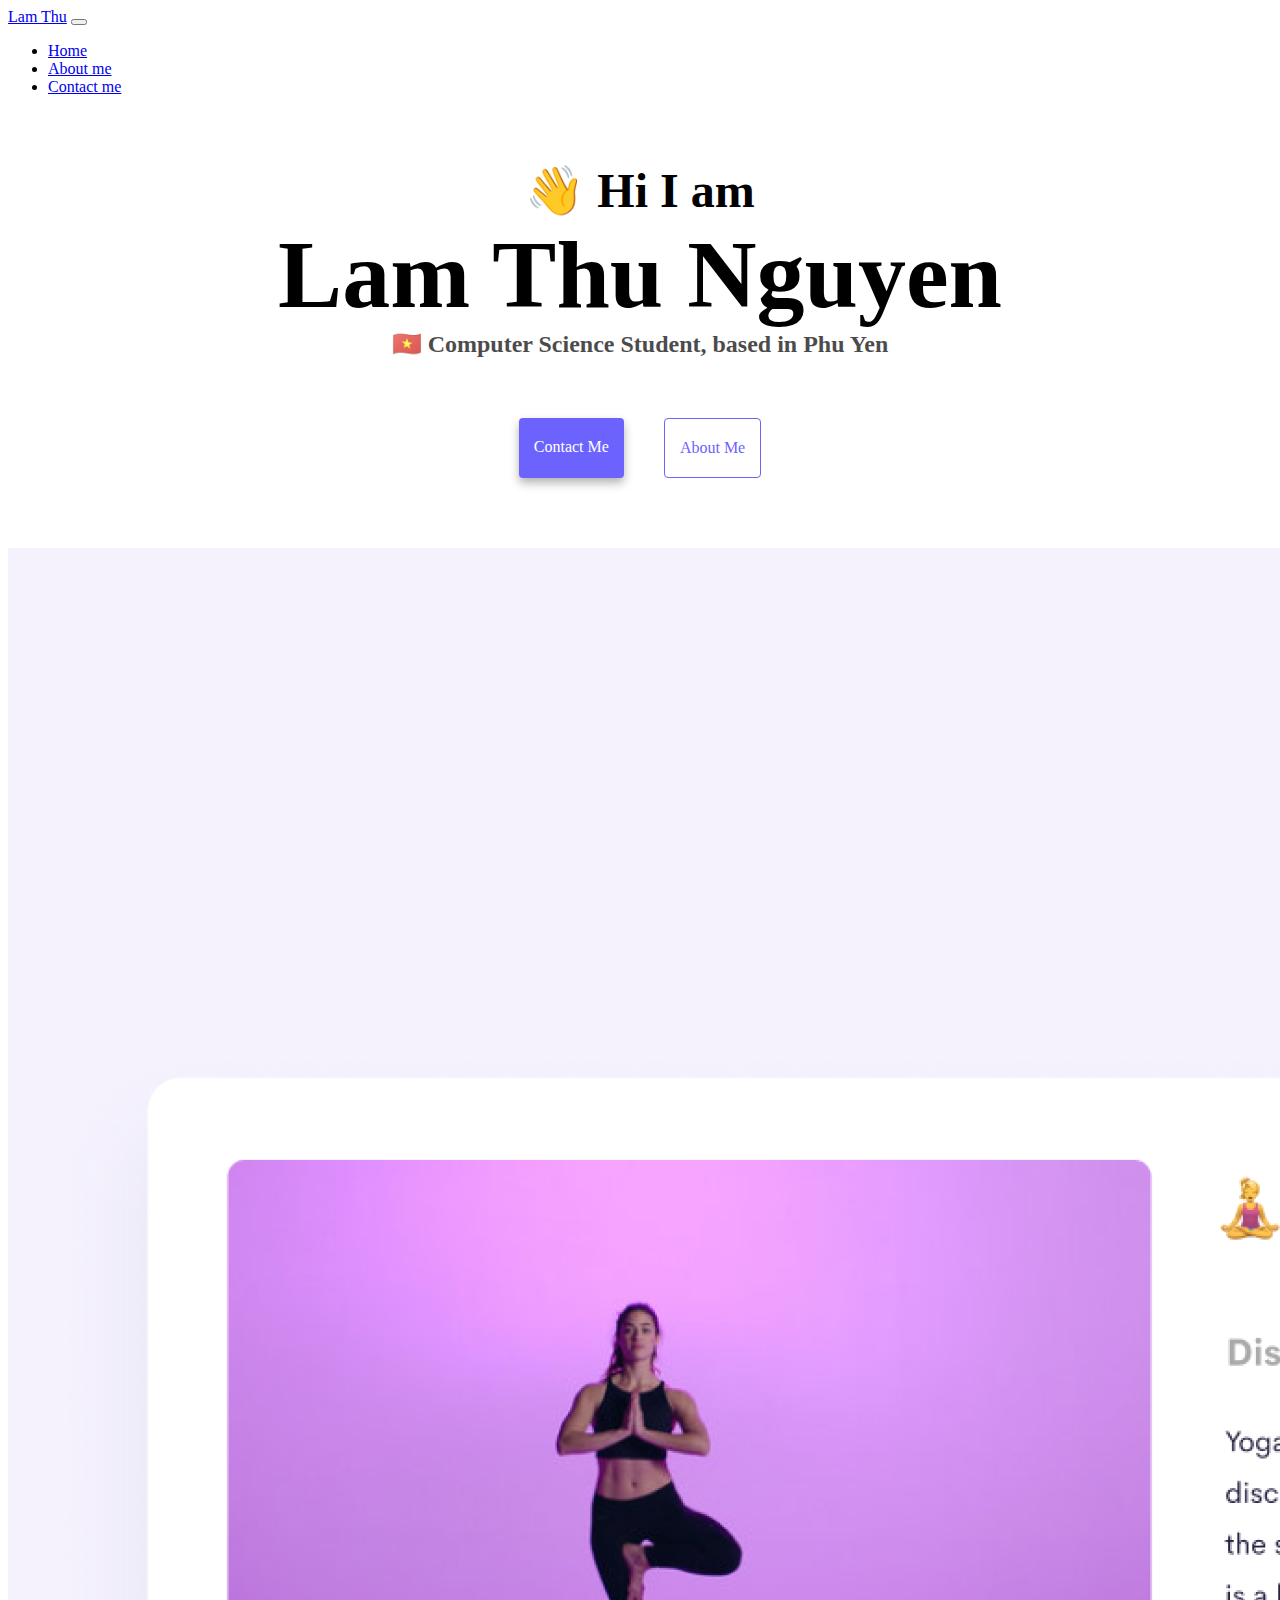
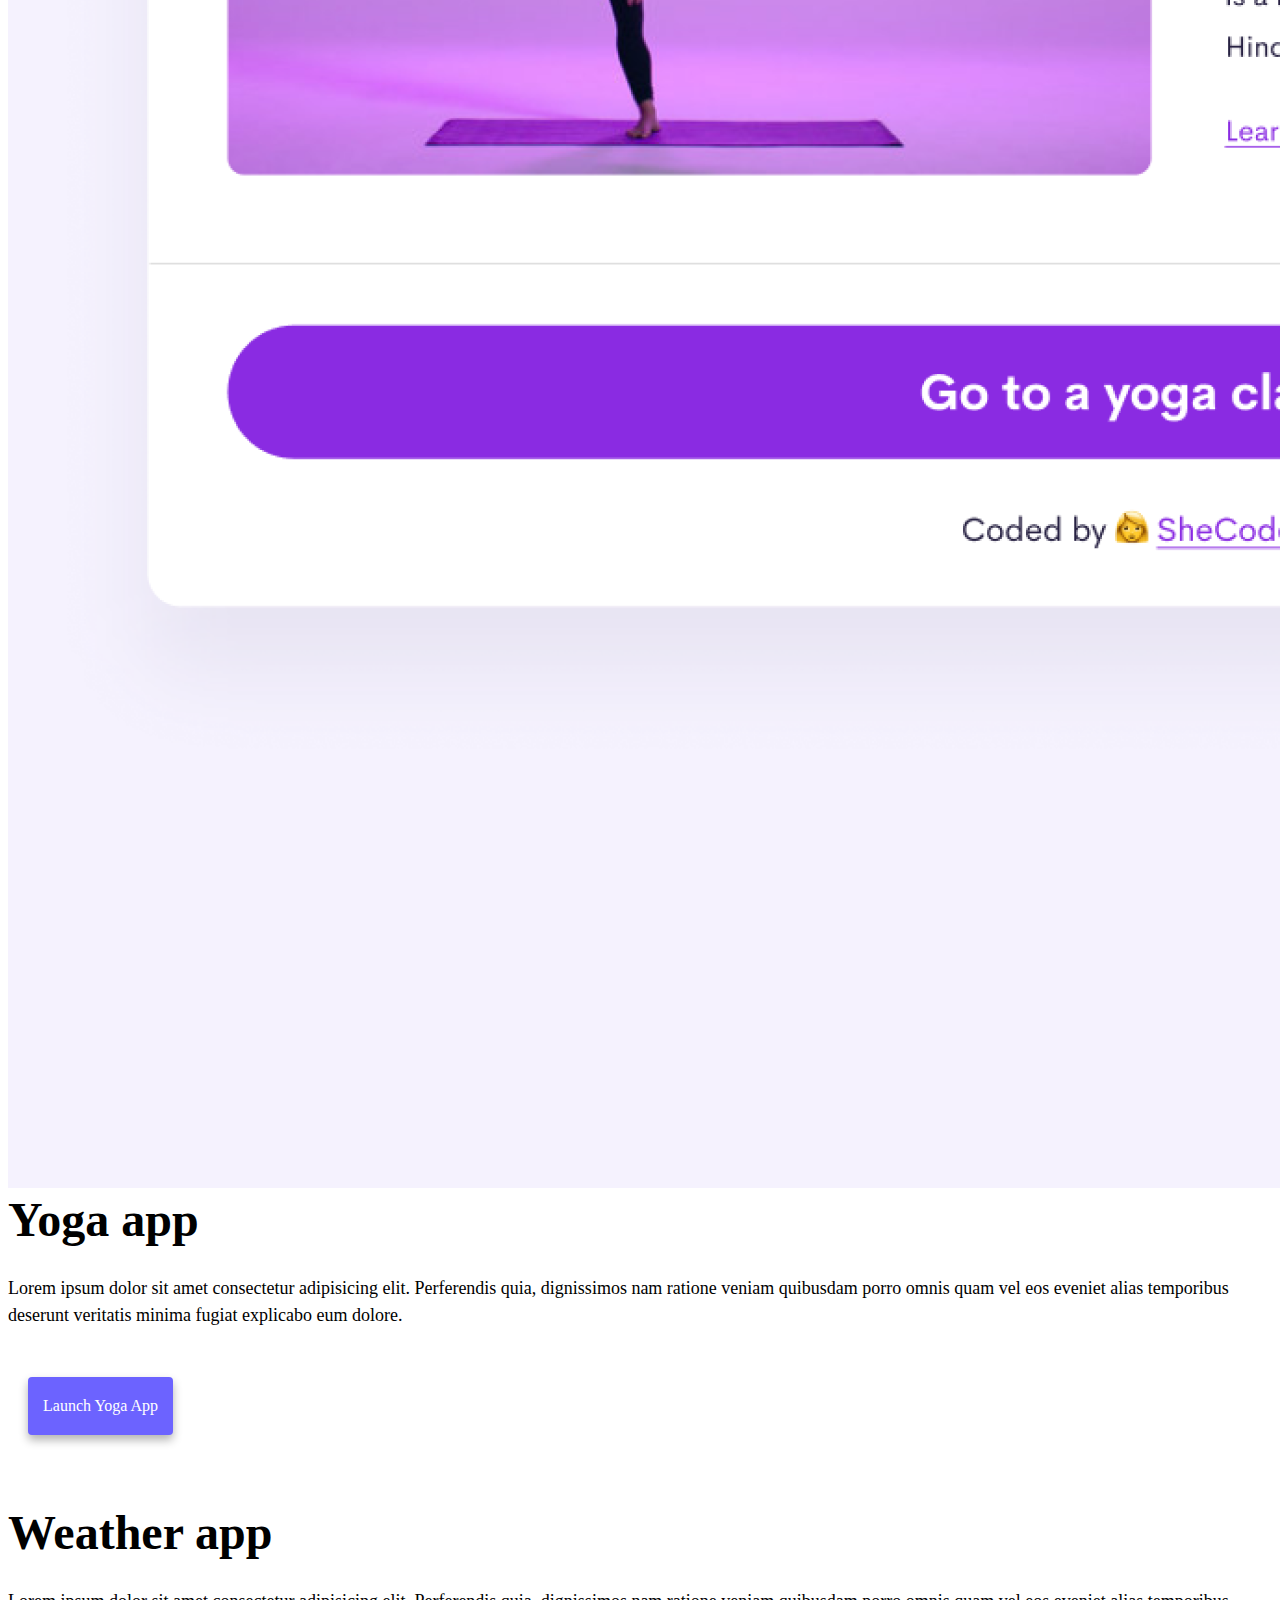
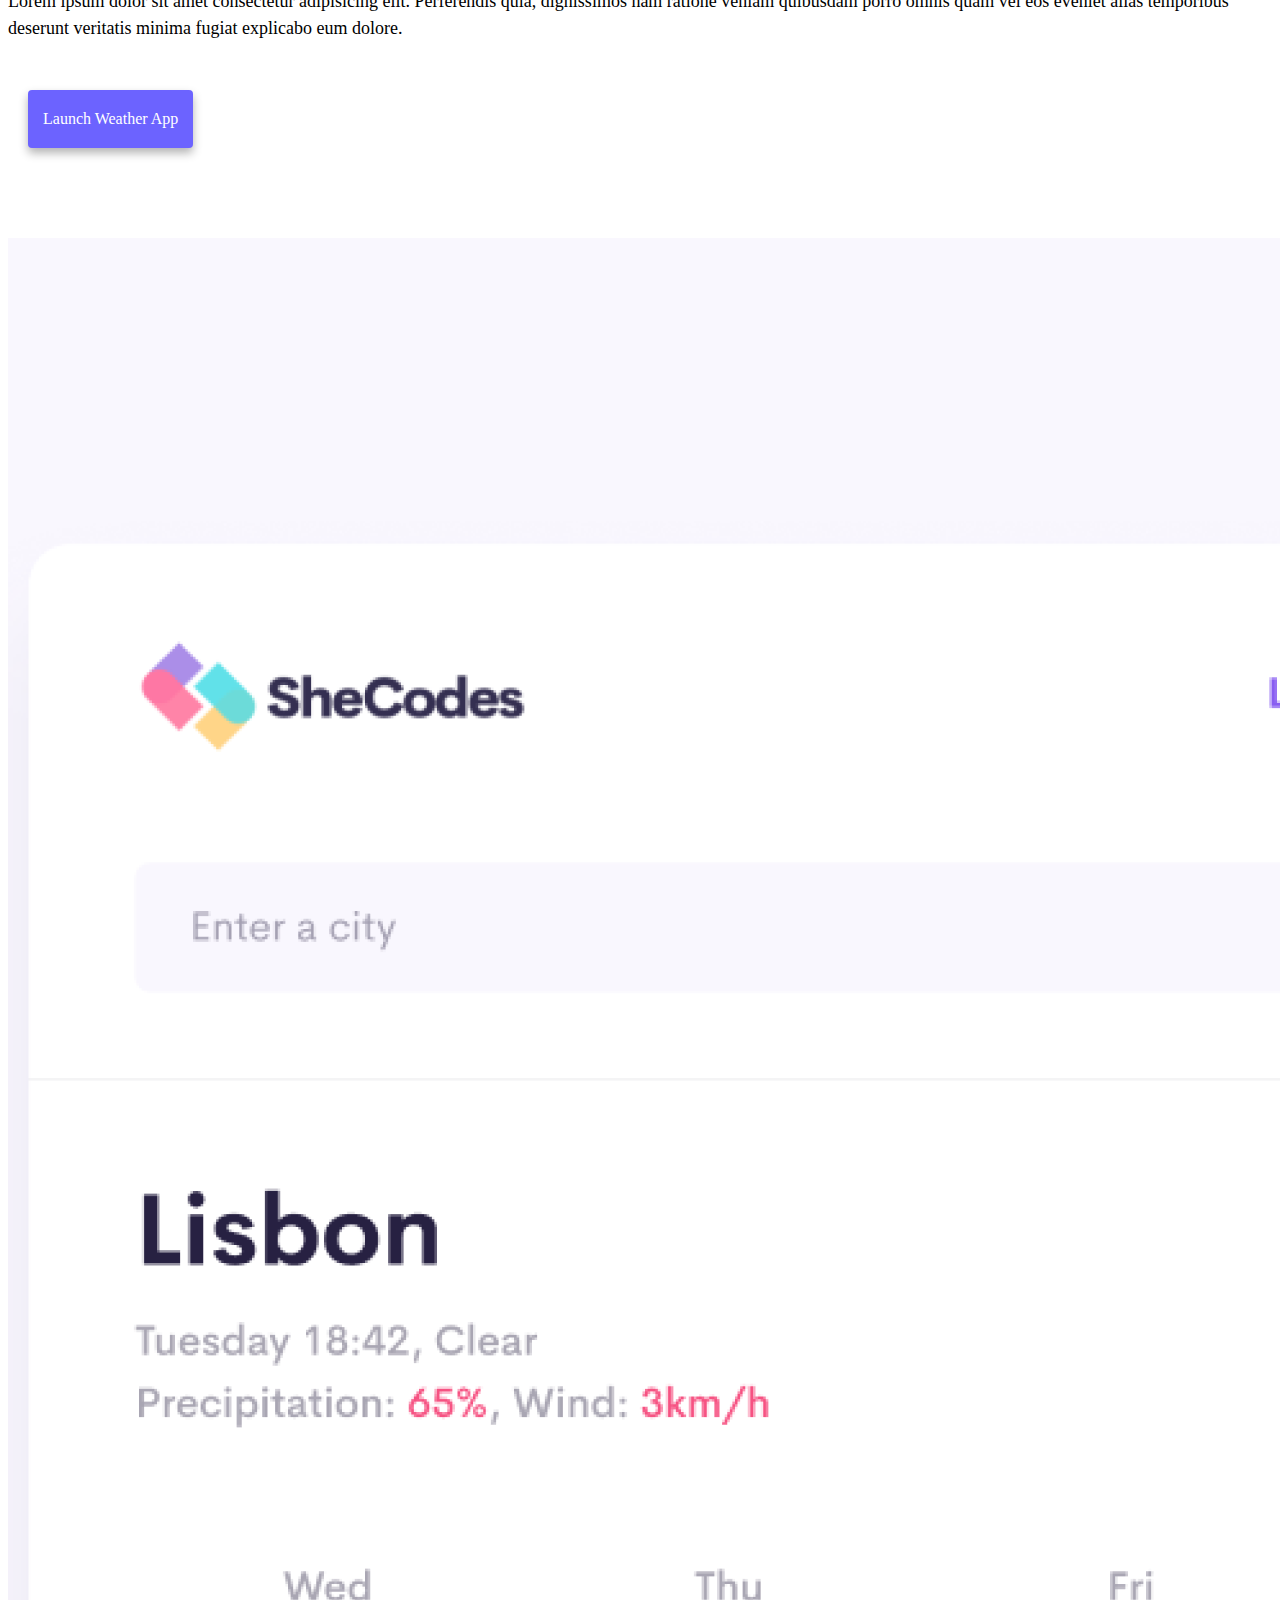
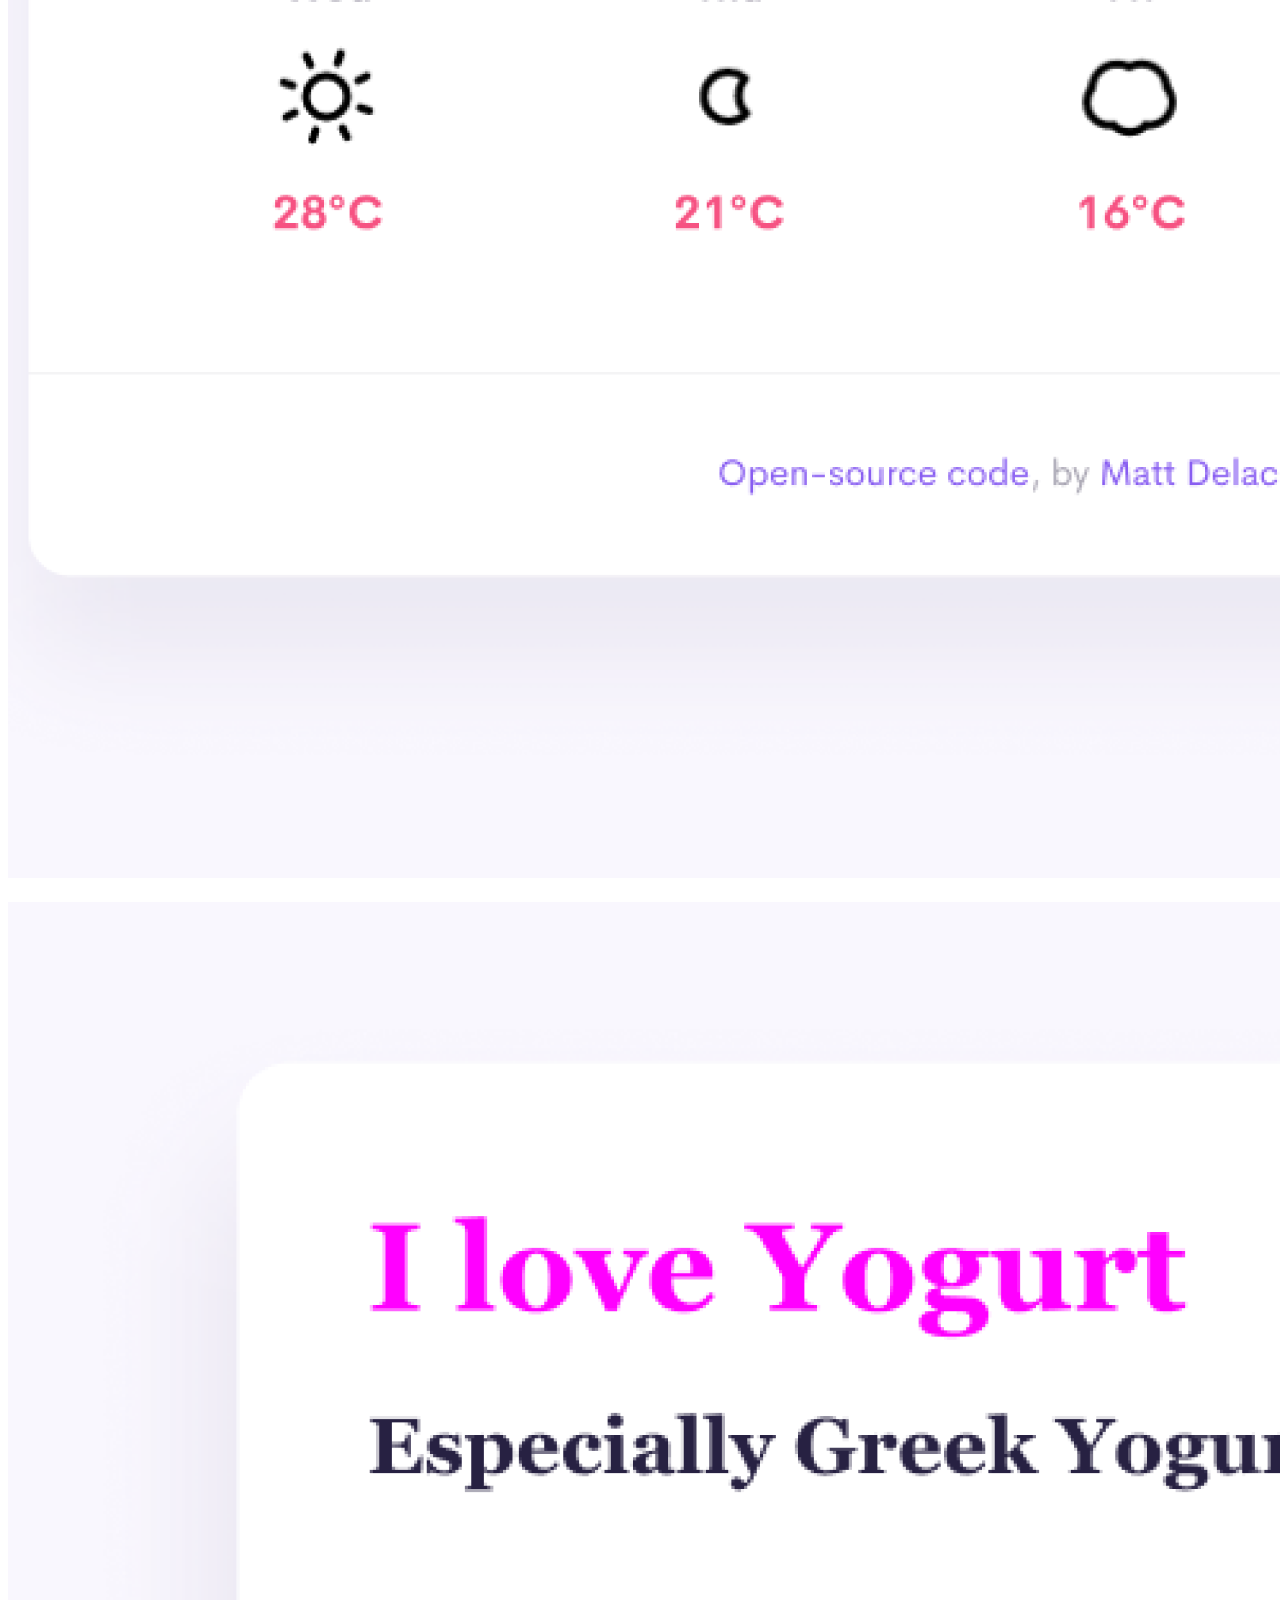
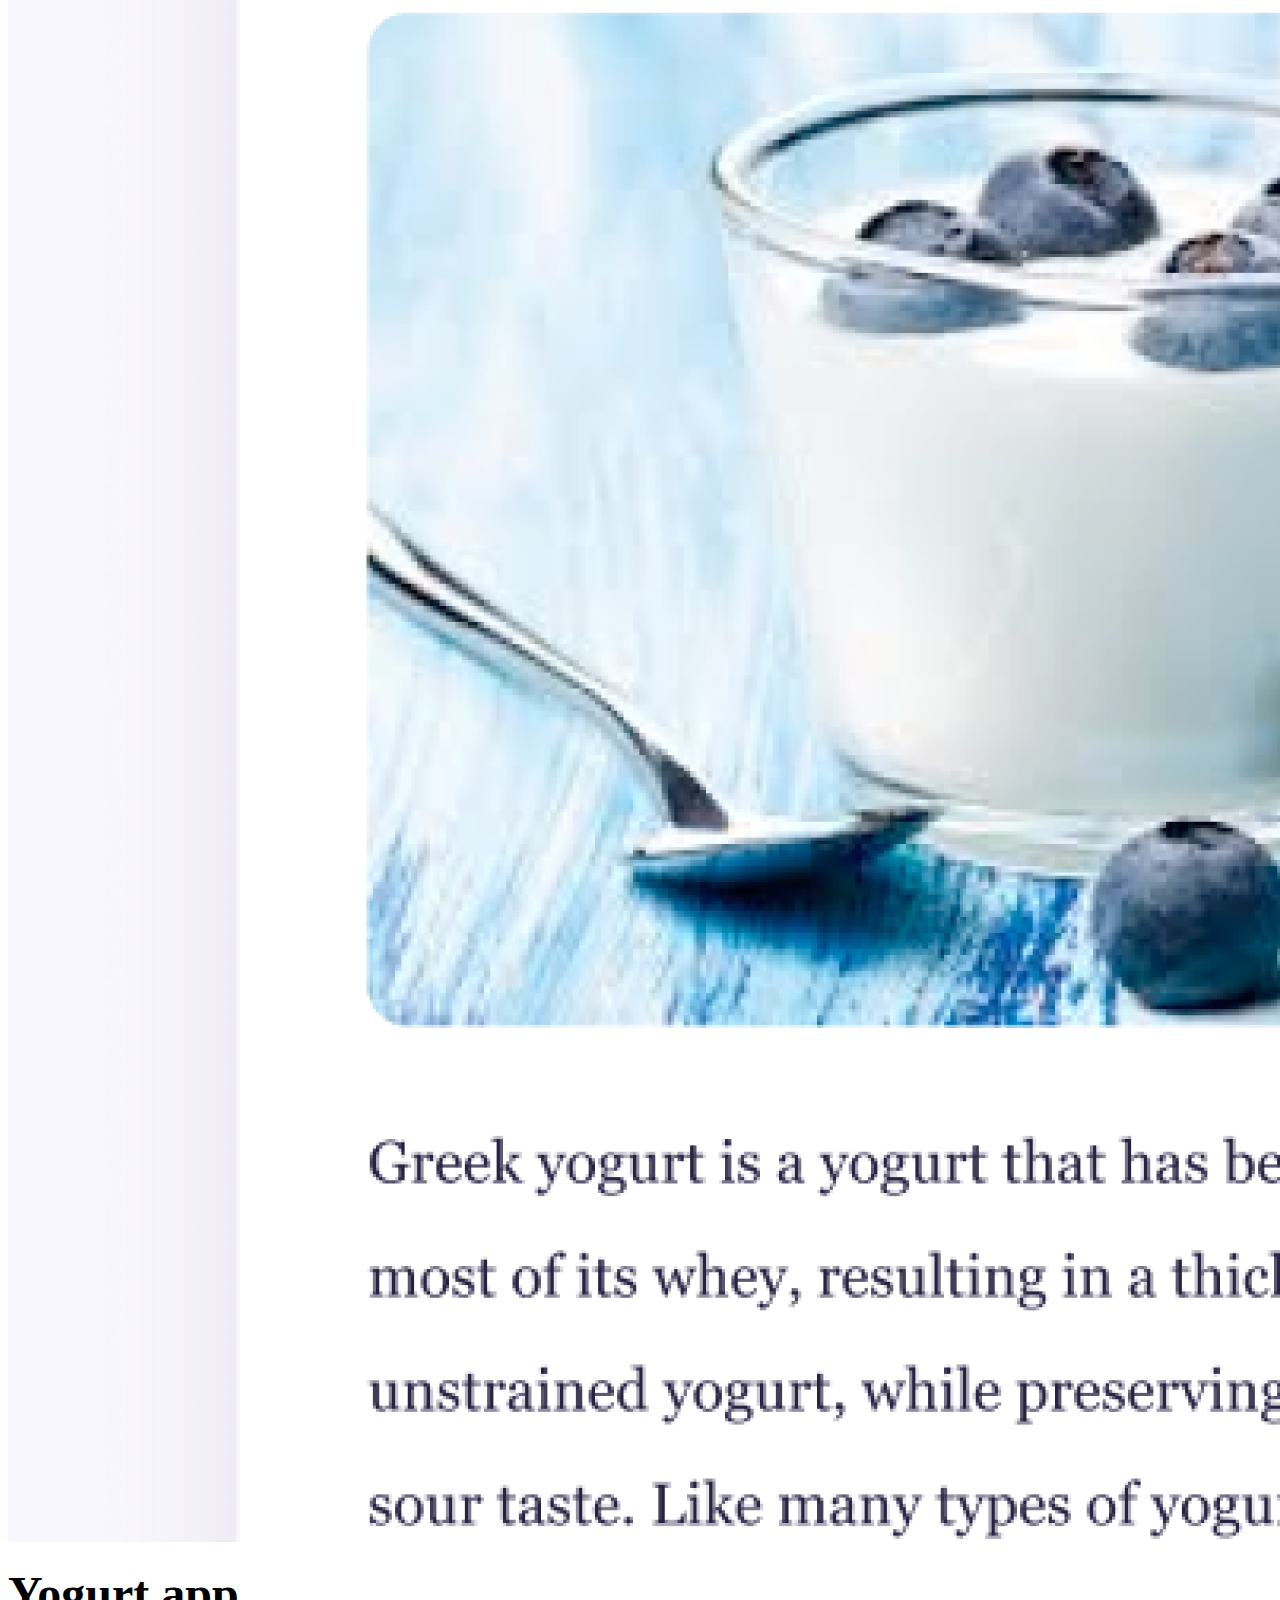
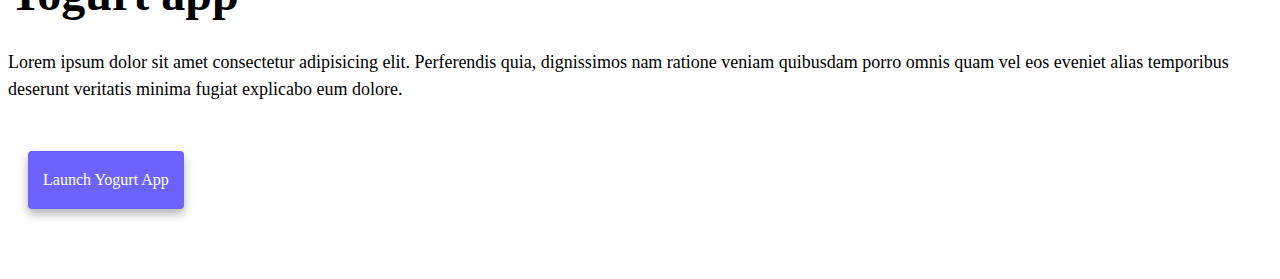
<file: index.html>
<!DOCTYPE html>
<html lang="en">
  <head>
    <meta charset="UTF-8" />
    <meta http-equiv="X-UA-Compatible" content="IE=edge" />
    <meta name="viewport" content="width=device-width, initial-scale=1.0" />
    <link
      href="https://cdn.jsdelivr.net/npm/bootstrap@5.1.3/dist/css/bootstrap.min.css"
      rel="stylesheet"
      integrity="sha384-1BmE4kWBq78iYhFldvKuhfTAU6auU8tT94WrHftjDbrCEXSU1oBoqyl2QvZ6jIW3"
      crossorigin="anonymous"
    />
    <script
      src="https://cdn.jsdelivr.net/npm/bootstrap@5.1.3/dist/js/bootstrap.bundle.min.js"
      integrity="sha384-ka7Sk0Gln4gmtz2MlQnikT1wXgYsOg+OMhuP+IlRH9sENBO0LRn5q+8nbTov4+1p"
      crossorigin="anonymous"
    ></script>
    <title>Computer Science Student in Phu Yen</title>
    <meta
      name="description"
      content="Computer Science Student from Phu Yen, Vietnam"
    />
    <link rel="stylesheet" href="style.css" />
  </head>
  <body>
    <nav class="navbar navbar-expand-lg navbar-light bg-light">
      <div class="container-fluid">
        <a href="index.html" class="navbar-brand" href="#">Lam Thu</a>
        <button
          class="navbar-toggler"
          type="button"
          data-bs-toggle="collapse"
          data-bs-target="#navbarNav"
          aria-controls="navbarNav"
          aria-expanded="false"
          aria-label="Toggle navigation"
        >
          <span class="navbar-toggler-icon"></span>
        </button>
        <div class="collapse navbar-collapse" id="navbarNav">
          <ul class="navbar-nav">
            <li class="nav-item">
              <a
                href="index.html"
                class="nav-link active"
                aria-current="page"
                href="#"
                >Home</a
              >
            </li>
            <li class="nav-item">
              <a href="about.html" class="nav-link" href="#">About me</a>
            </li>
            <li class="nav-item">
              <a href="about.html#contact" class="nav-link" href="#"
                >Contact me</a
              >
            </li>
          </ul>
        </div>
      </div>
    </nav>

    <h2 style="padding-top: 50px">👋 Hi I am</h2>
    <h1>Lam Thu Nguyen</h1>
    <h3>🇻🇳 Computer Science Student, based in Phu Yen</h3>
    <div class="navigation-links">
      <a href="about.html#contact" class="contact-link">Contact me</a>
      <a href="about.html" class="about-link">About me</a>
    </div>

    <div class="container">
      <div class="row">
        <div class="col-md-6">
          <img src="images/yoga.png" alt="Yoga" class="img-fluid" />
        </div>
        <div class="col-md-6">
          <h2 style="text-align: left">Yoga app</h2>
          <p style="text-align: left; background: none; padding: 10px 0px">
            Lorem ipsum dolor sit amet consectetur adipisicing elit. Perferendis
            quia, dignissimos nam ratione veniam quibusdam porro omnis quam vel
            eos eveniet alias temporibus deserunt veritatis minima fugiat
            explicabo eum dolore.
          </p>
          <div
            class="navigation-links"
            style="justify-content: left; margin-top: 0"
          >
            <a href="index.html#" class="contact-link">Launch Yoga App</a>
          </div>
        </div>
      </div>
      <div class="row">
        <div class="col-md-6">
          <h2 style="text-align: left">Weather app</h2>
          <p style="text-align: left; background: none; padding: 10px 0px">
            Lorem ipsum dolor sit amet consectetur adipisicing elit. Perferendis
            quia, dignissimos nam ratione veniam quibusdam porro omnis quam vel
            eos eveniet alias temporibus deserunt veritatis minima fugiat
            explicabo eum dolore.
          </p>
          <div
            class="navigation-links"
            style="justify-content: left; margin-top: 0"
          >
            <a href="index.html#" class="contact-link">Launch Weather App</a>
          </div>
        </div>
        <div class="col-md-6">
          <img
            style="padding-top: 20px"
            src="images/weather.png"
            alt="Weather"
            class="img-fluid"
          />
        </div>
      </div>
      <div class="row">
        <div class="col-md-6">
          <img
            style="padding-top: 20px"
            src="images/yogurt.png"
            alt="Yogurt"
            class="img-fluid"
          />
        </div>
        <div class="col-md-6">
          <h2 style="text-align: left; padding-top: 20px">Yogurt app</h2>
          <p style="text-align: left; background: none; padding: 10px 0px">
            Lorem ipsum dolor sit amet consectetur adipisicing elit. Perferendis
            quia, dignissimos nam ratione veniam quibusdam porro omnis quam vel
            eos eveniet alias temporibus deserunt veritatis minima fugiat
            explicabo eum dolore.
          </p>
          <div
            class="navigation-links"
            style="justify-content: left; margin-top: 0"
          >
            <a href="index.html#" class="contact-link">Launch Yogurt App</a>
          </div>
        </div>
      </div>
    </div>
  </body>
</html>
</file>
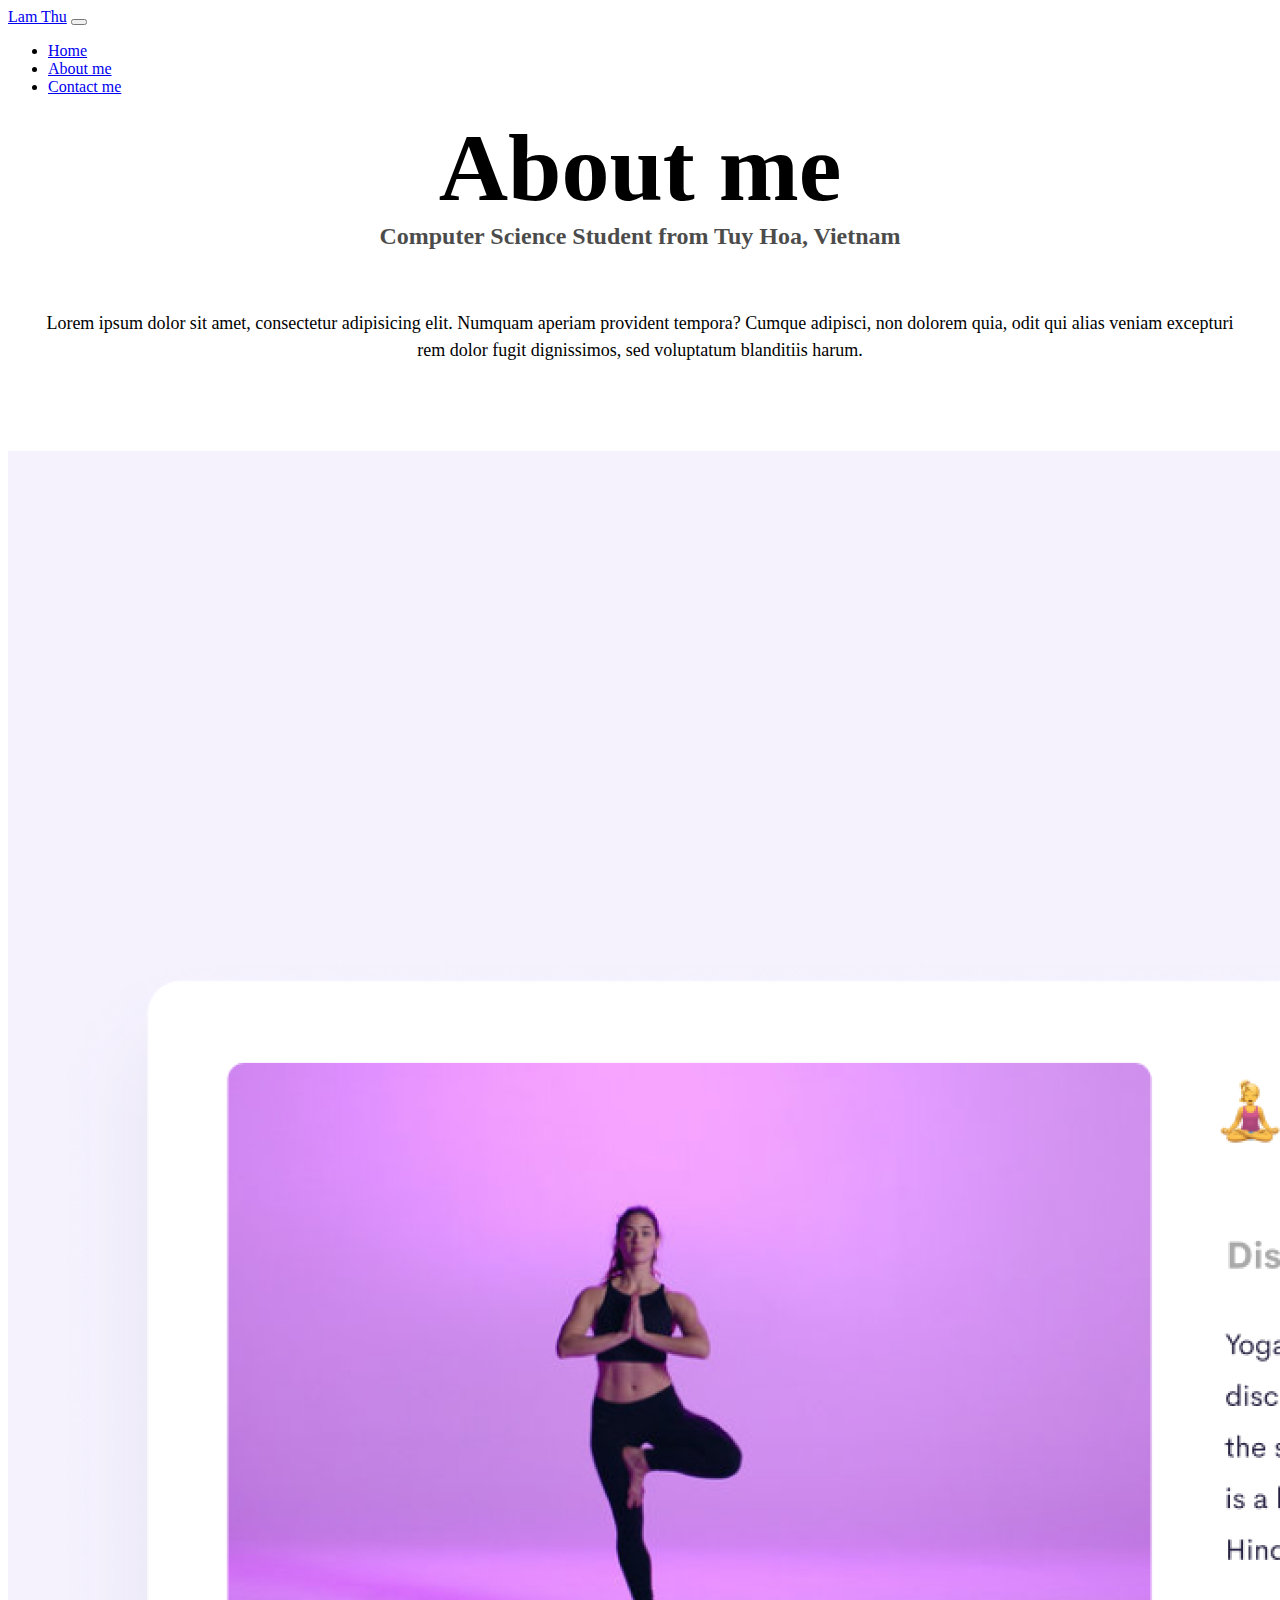
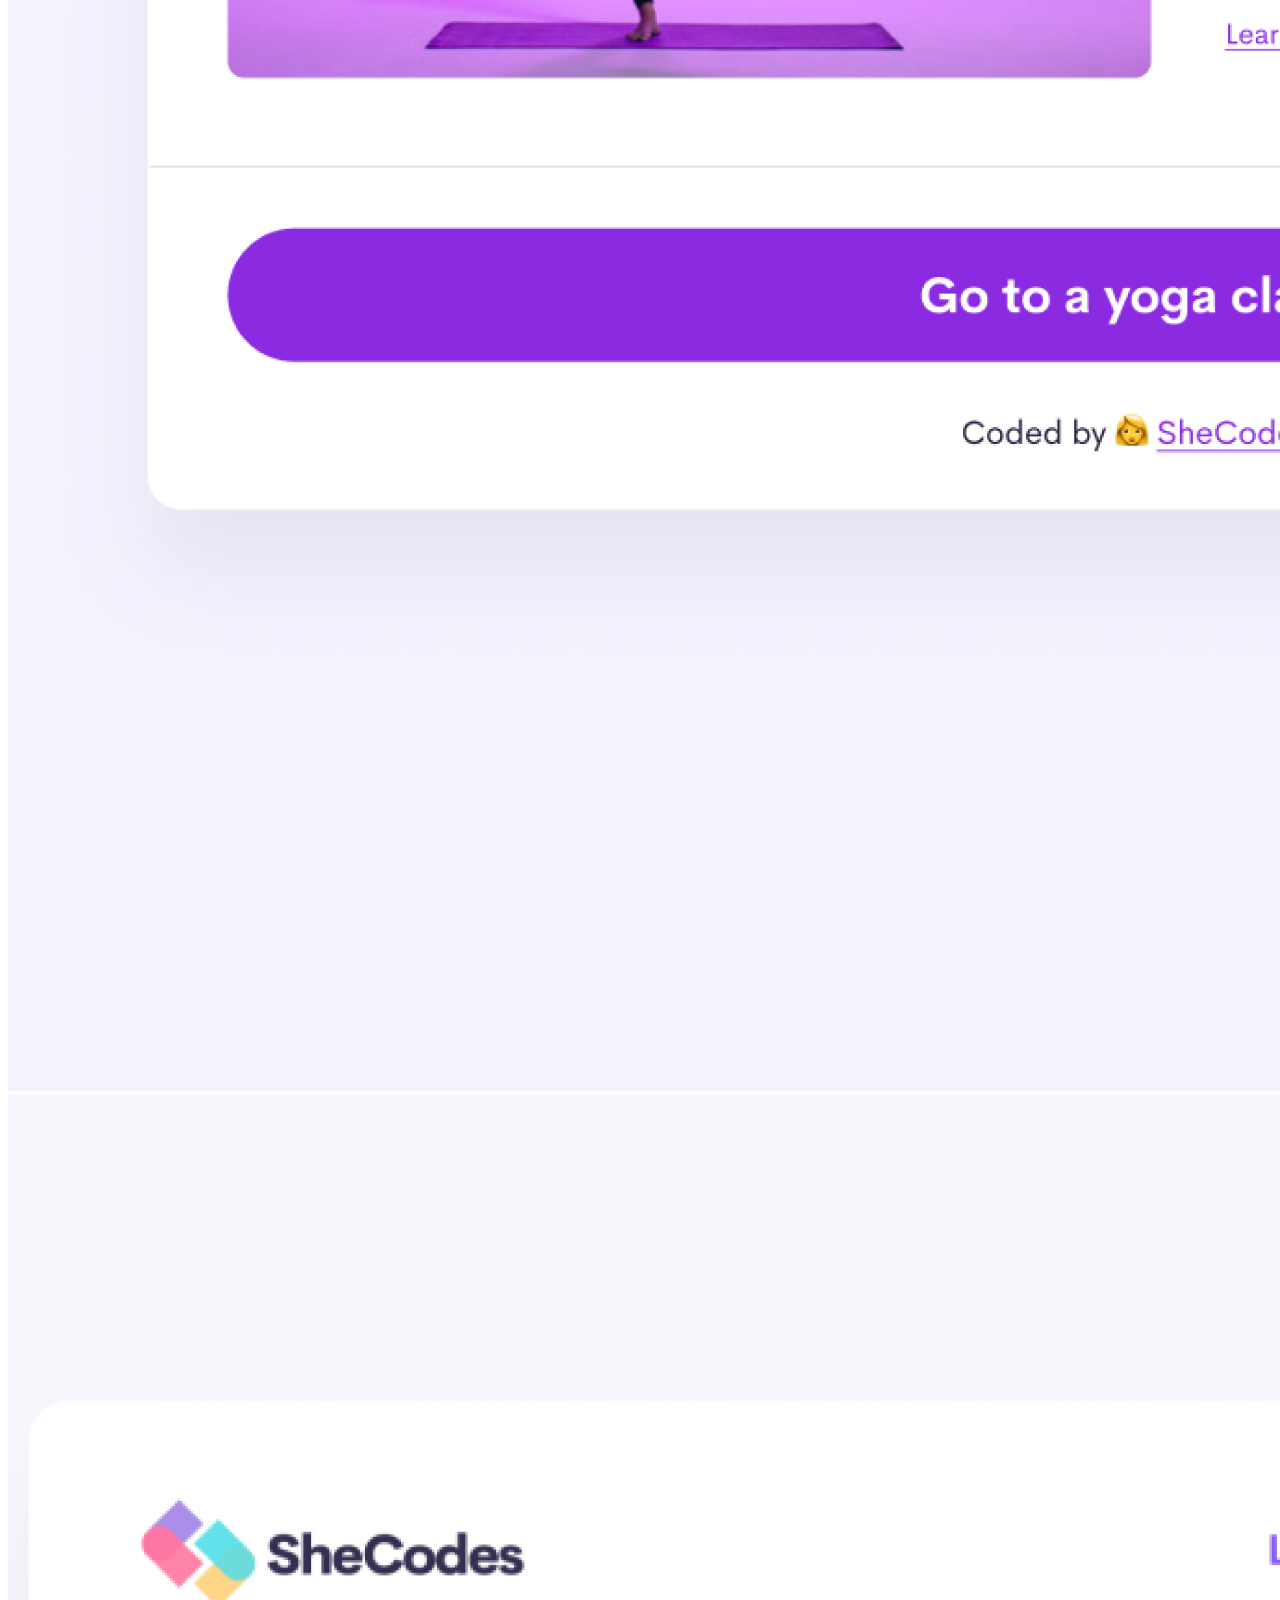
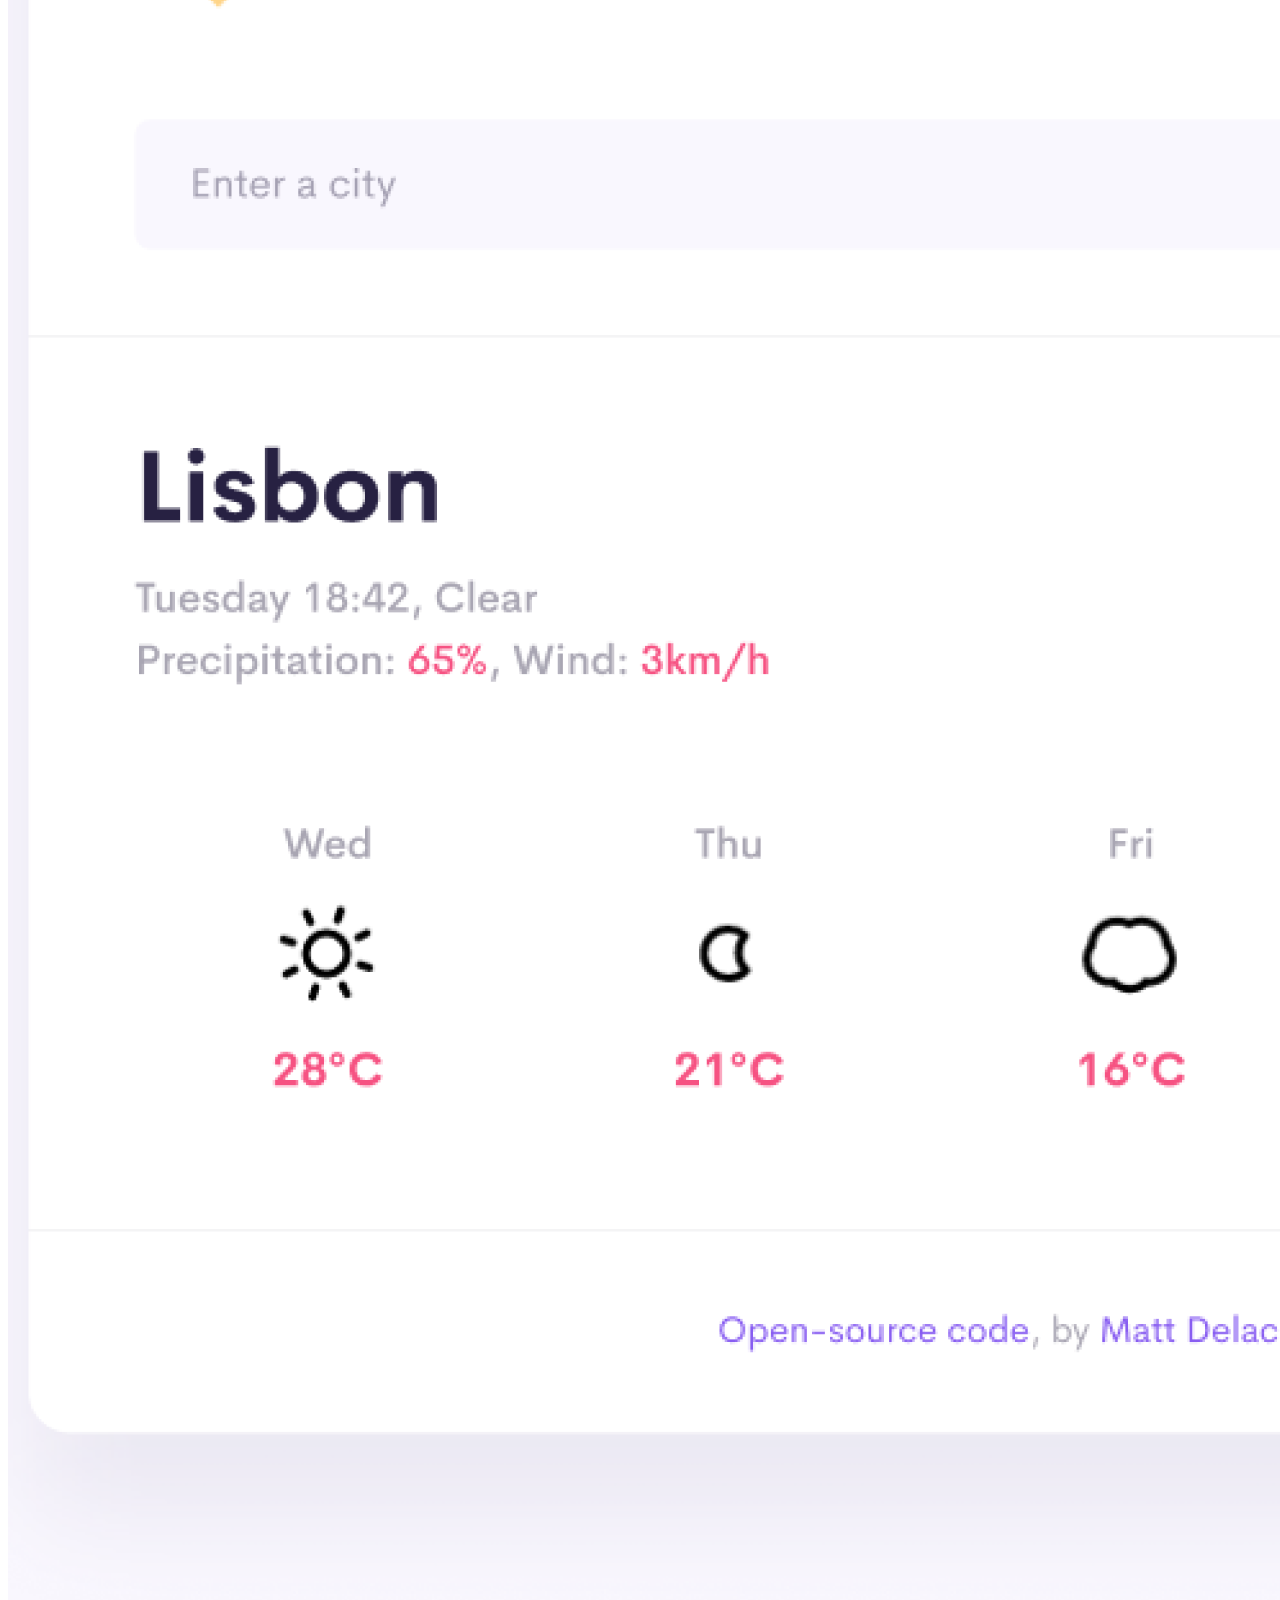
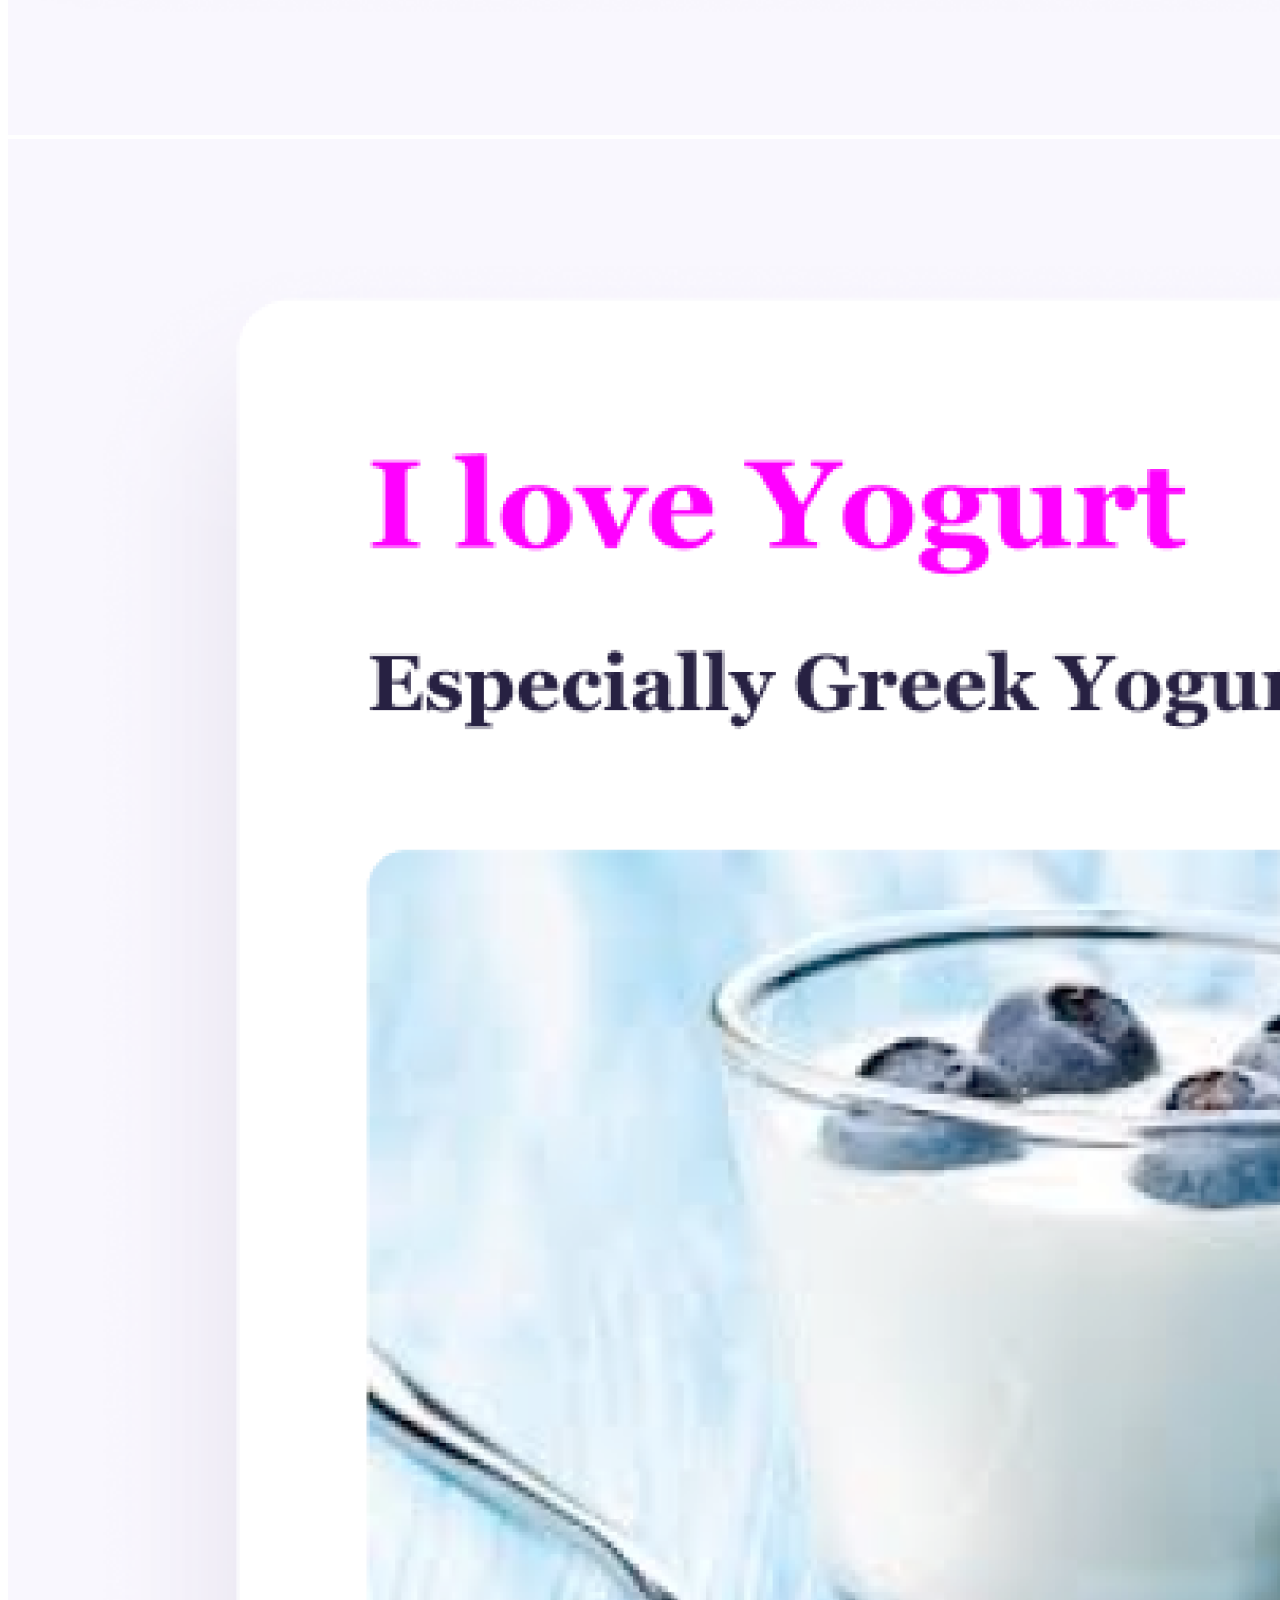
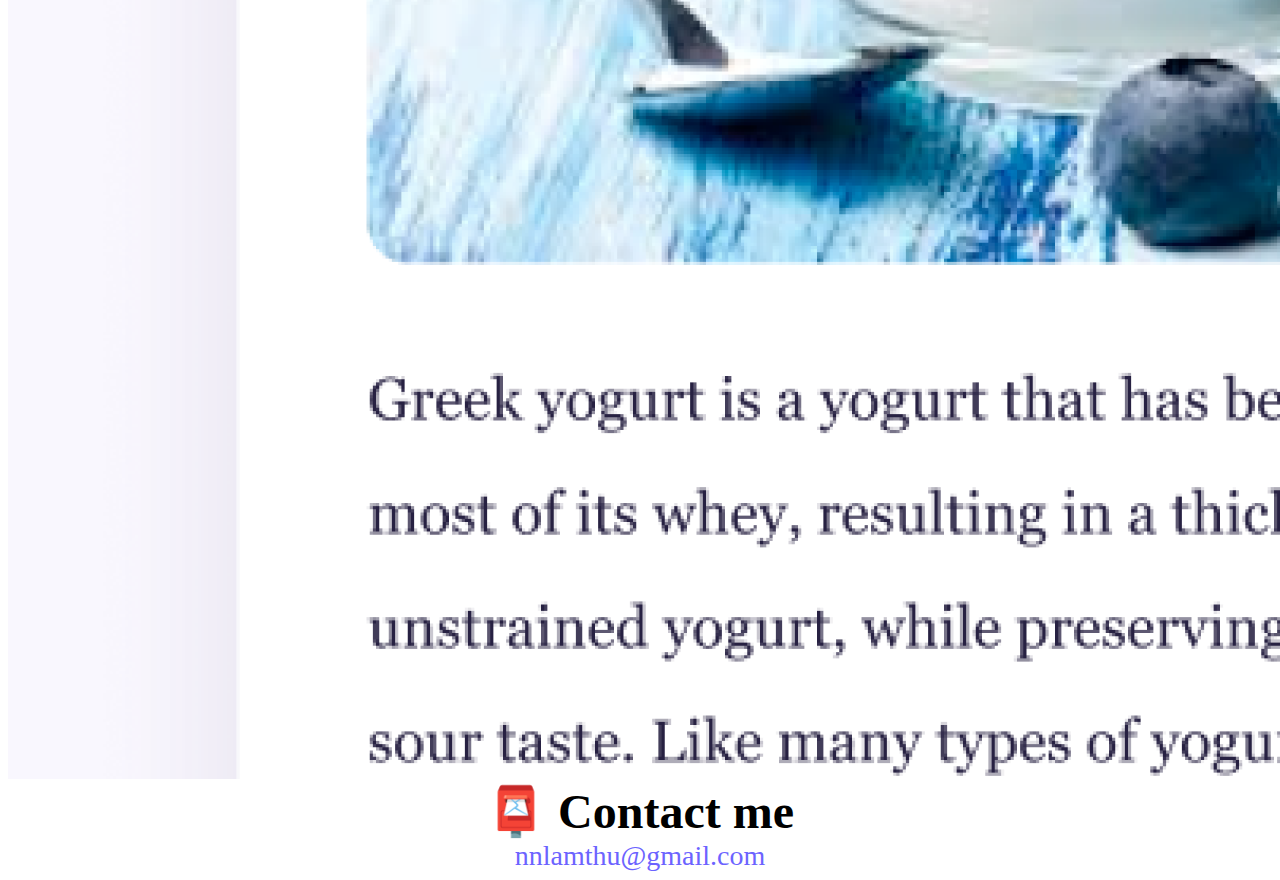
<file: about.html>
<!DOCTYPE html>
<html lang="en">
  <head>
    <meta charset="UTF-8" />
    <meta http-equiv="X-UA-Compatible" content="IE=edge" />
    <meta name="viewport" content="width=device-width, initial-scale=1.0" />
    <link
      href="https://cdn.jsdelivr.net/npm/bootstrap@5.1.3/dist/css/bootstrap.min.css"
      rel="stylesheet"
      integrity="sha384-1BmE4kWBq78iYhFldvKuhfTAU6auU8tT94WrHftjDbrCEXSU1oBoqyl2QvZ6jIW3"
      crossorigin="anonymous"
    />
    <script
      src="https://cdn.jsdelivr.net/npm/bootstrap@5.1.3/dist/js/bootstrap.bundle.min.js"
      integrity="sha384-ka7Sk0Gln4gmtz2MlQnikT1wXgYsOg+OMhuP+IlRH9sENBO0LRn5q+8nbTov4+1p"
      crossorigin="anonymous"
    ></script>
    <link rel="stylesheet" href="style.css" />
    <title>About Lam Thu</title>
    <meta name="description" content="About Lam Thu Nguyen" />
  </head>
  <body>
    <nav class="navbar navbar-expand-lg navbar-light bg-light">
      <div class="container-fluid">
        <a href="index.html" class="navbar-brand" href="#">Lam Thu</a>
        <button
          class="navbar-toggler"
          type="button"
          data-bs-toggle="collapse"
          data-bs-target="#navbarNav"
          aria-controls="navbarNav"
          aria-expanded="false"
          aria-label="Toggle navigation"
        >
          <span class="navbar-toggler-icon"></span>
        </button>
        <div class="collapse navbar-collapse" id="navbarNav">
          <ul class="navbar-nav">
            <li class="nav-item">
              <a
                href="index.html"
                class="nav-link active"
                aria-current="page"
                href="#"
                >Home</a
              >
            </li>
            <li class="nav-item">
              <a href="about.html" class="nav-link" href="#">About me</a>
            </li>
            <li class="nav-item">
              <a href="about.html#contact" class="nav-link" href="#"
                >Contact me</a
              >
            </li>
          </ul>
        </div>
      </div>
    </nav>

    <h1>About me</h1>
    <h3>Computer Science Student from Tuy Hoa, Vietnam</h3>
    <div class="about-paragraphs">
      <p style="background: none">
        Lorem ipsum dolor sit amet, consectetur adipisicing elit. Numquam
        aperiam provident tempora? Cumque adipisci, non dolorem quia, odit qui
        alias veniam excepturi rem dolor fugit dignissimos, sed voluptatum
        blanditiis harum.
        <br />
        <br />
      </p>
    </div>
    <div class="container">
      <div class="row">
        <div class="col-md-4">
          <img src="images/yoga.png" alt="Yoga" class="img-fluid" />
        </div>
        <div class="col-md-4">
          <img src="images/weather.png" alt="Weather" class="img-fluid" />
        </div>
        <div class="col-md-4">
          <img src="images/yogurt.png" alt="Yogurt" class="img-fluid" />
        </div>
      </div>
    </div>
    <div id="contact">
      <h2>📮 Contact me</h2>
      <a href="mailto:nnlamthu@gmail.com" class="email-link">
        nnlamthu@gmail.com
      </a>
    </div>
  </body>
</html>
</file>
<file: style.css>
:root {
  --primary-color: #6c63ff;
  --secondary-color: #f5f2fe;
  --box-shadow: 0 5px 10px rgba(0, 0, 0, 0.3);
}

h1,
h2,
h3 {
  text-align: center;
  margin: 0;
}

h1 {
  font-size: 96px;
}

h2 {
  font-size: 48px;
}

h3 {
  font-size: 24px;
  opacity: 0.7;
}

p {
  background: var(--secondary-color);
  padding: 20px;
  border-radius: 4px;
  font-size: 18px;
  line-height: 1.5;
  text-align: center;
}

.navigation-links {
  display: flex;
  margin-top: 40px;
  justify-content: center;
  margin-bottom: 50px;
}

.navigation-links a {
  margin: 20px;
  border-radius: 4px;
  padding: 20px 15px;
  text-decoration: none;
  text-transform: capitalize;
}

.contact-link {
  background: var(--primary-color);
  box-shadow: var(--box-shadow);
  color: white;
}

.about-link {
  color: var(--primary-color);
  border: 1px solid var(--primary-color);
}

.homepage-link {
  color: var(--primary-color);
  text-align: center;
  display: block;
}

.about-paragraphs {
  display: flex;
  margin: 30px 0;
}

.about-paragraphs p {
  margin: 10px;
}

.email-link {
  display: flex;
  justify-content: center;
  color: var(--primary-color);
  font-size: 28px;
  text-decoration: none;
}

.email-link:hover {
  text-decoration: underline;
}
</file>
